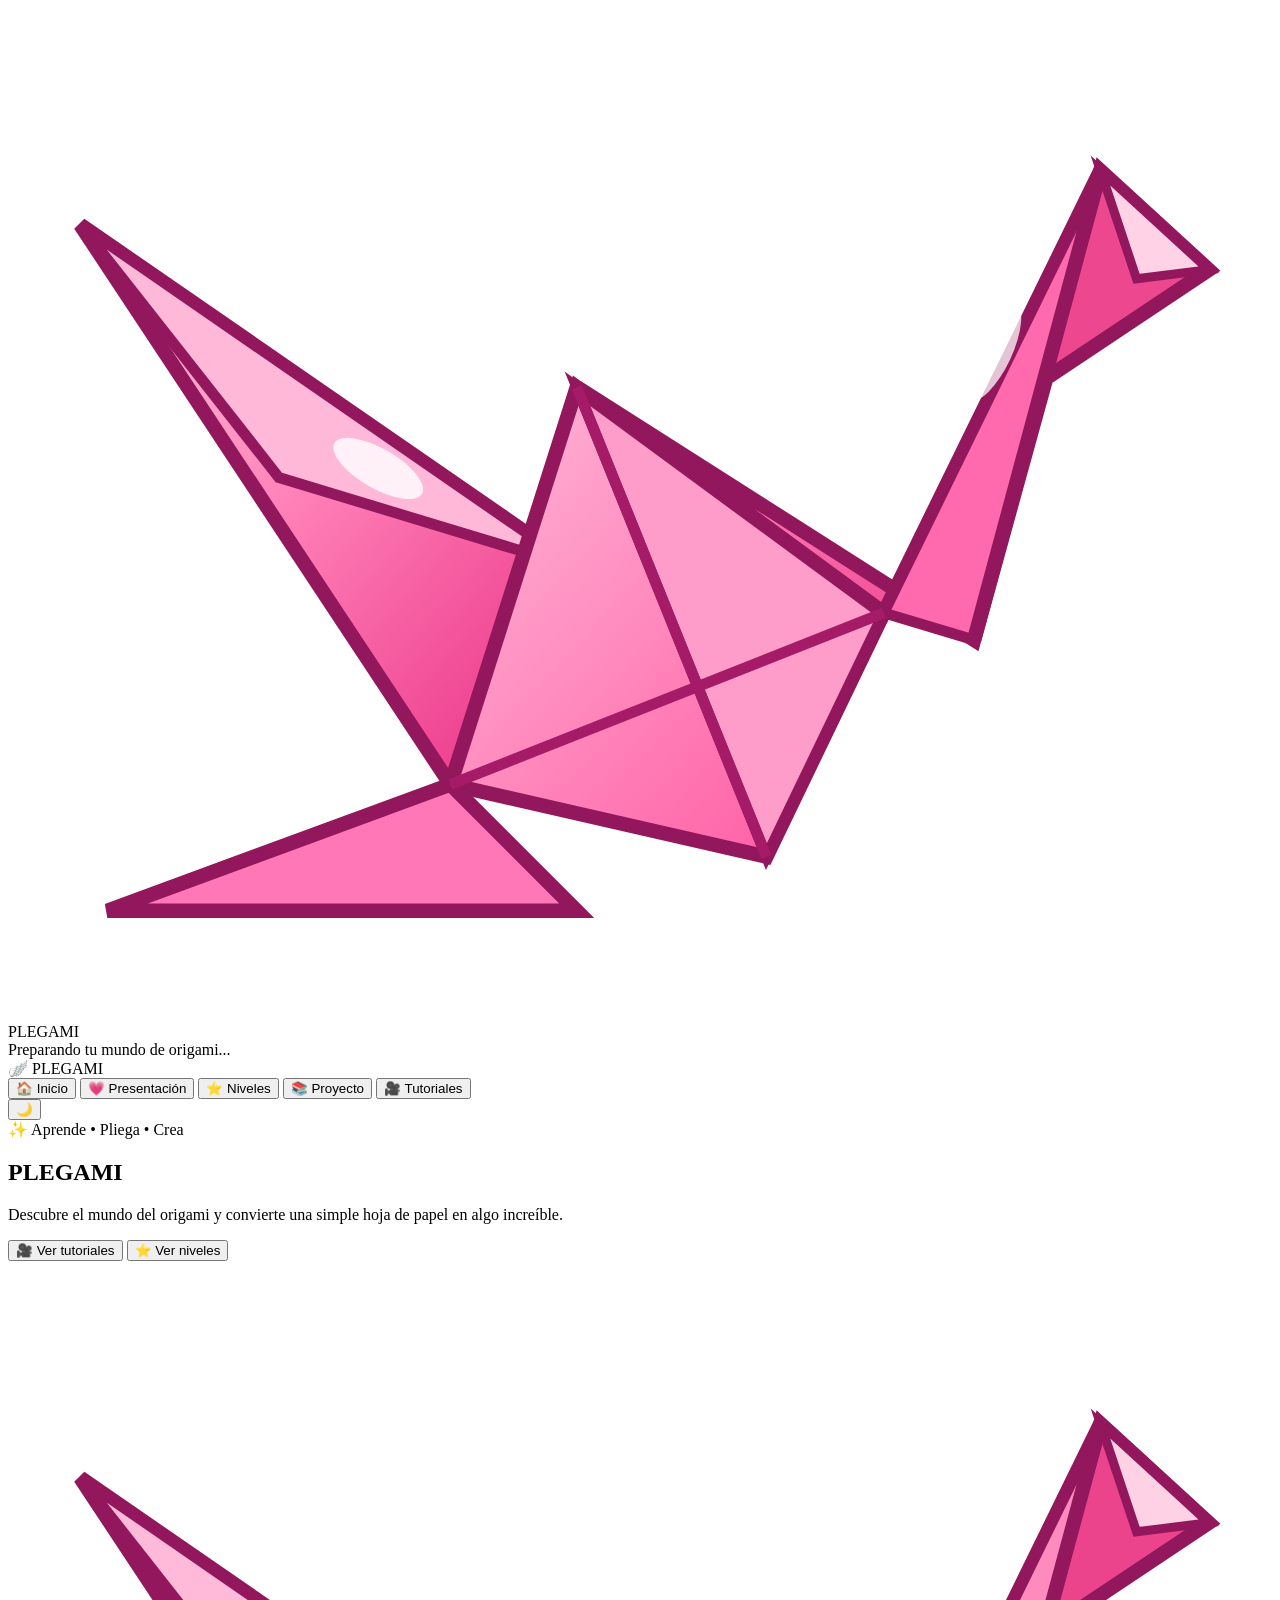
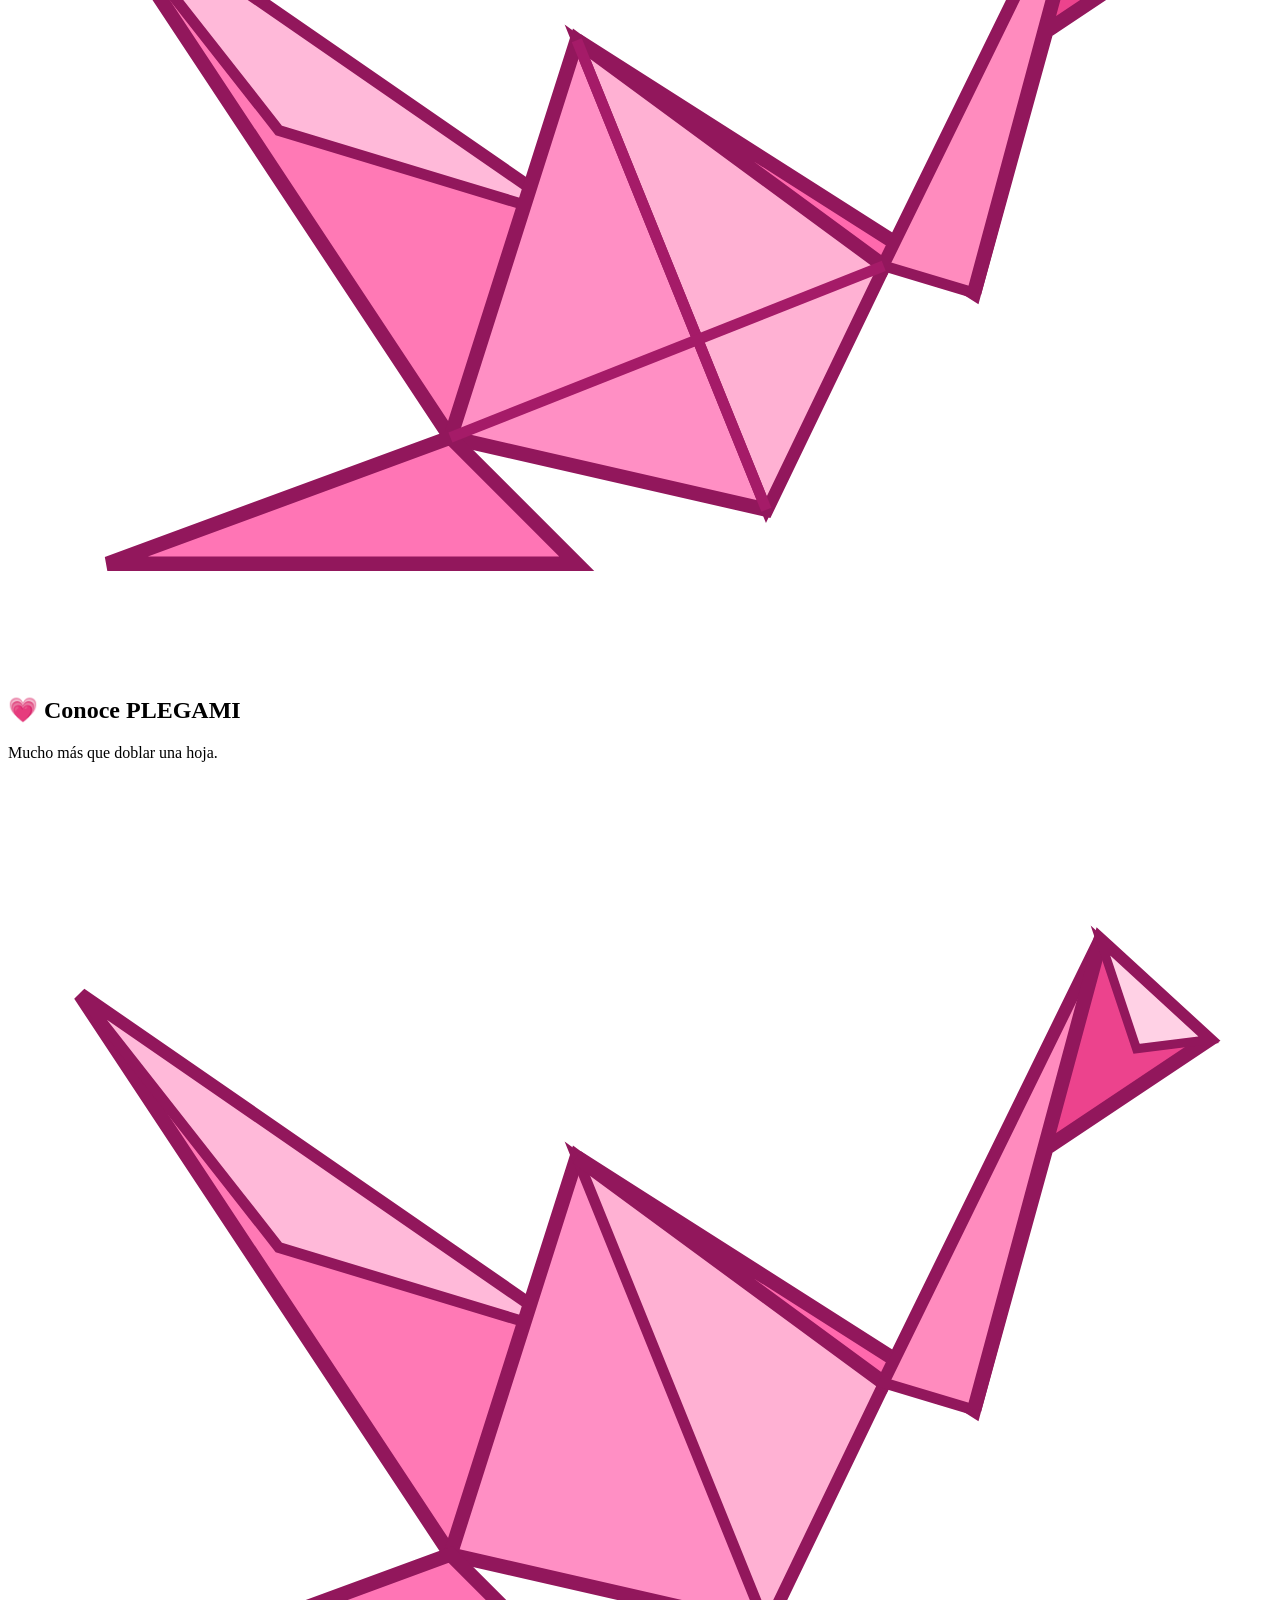
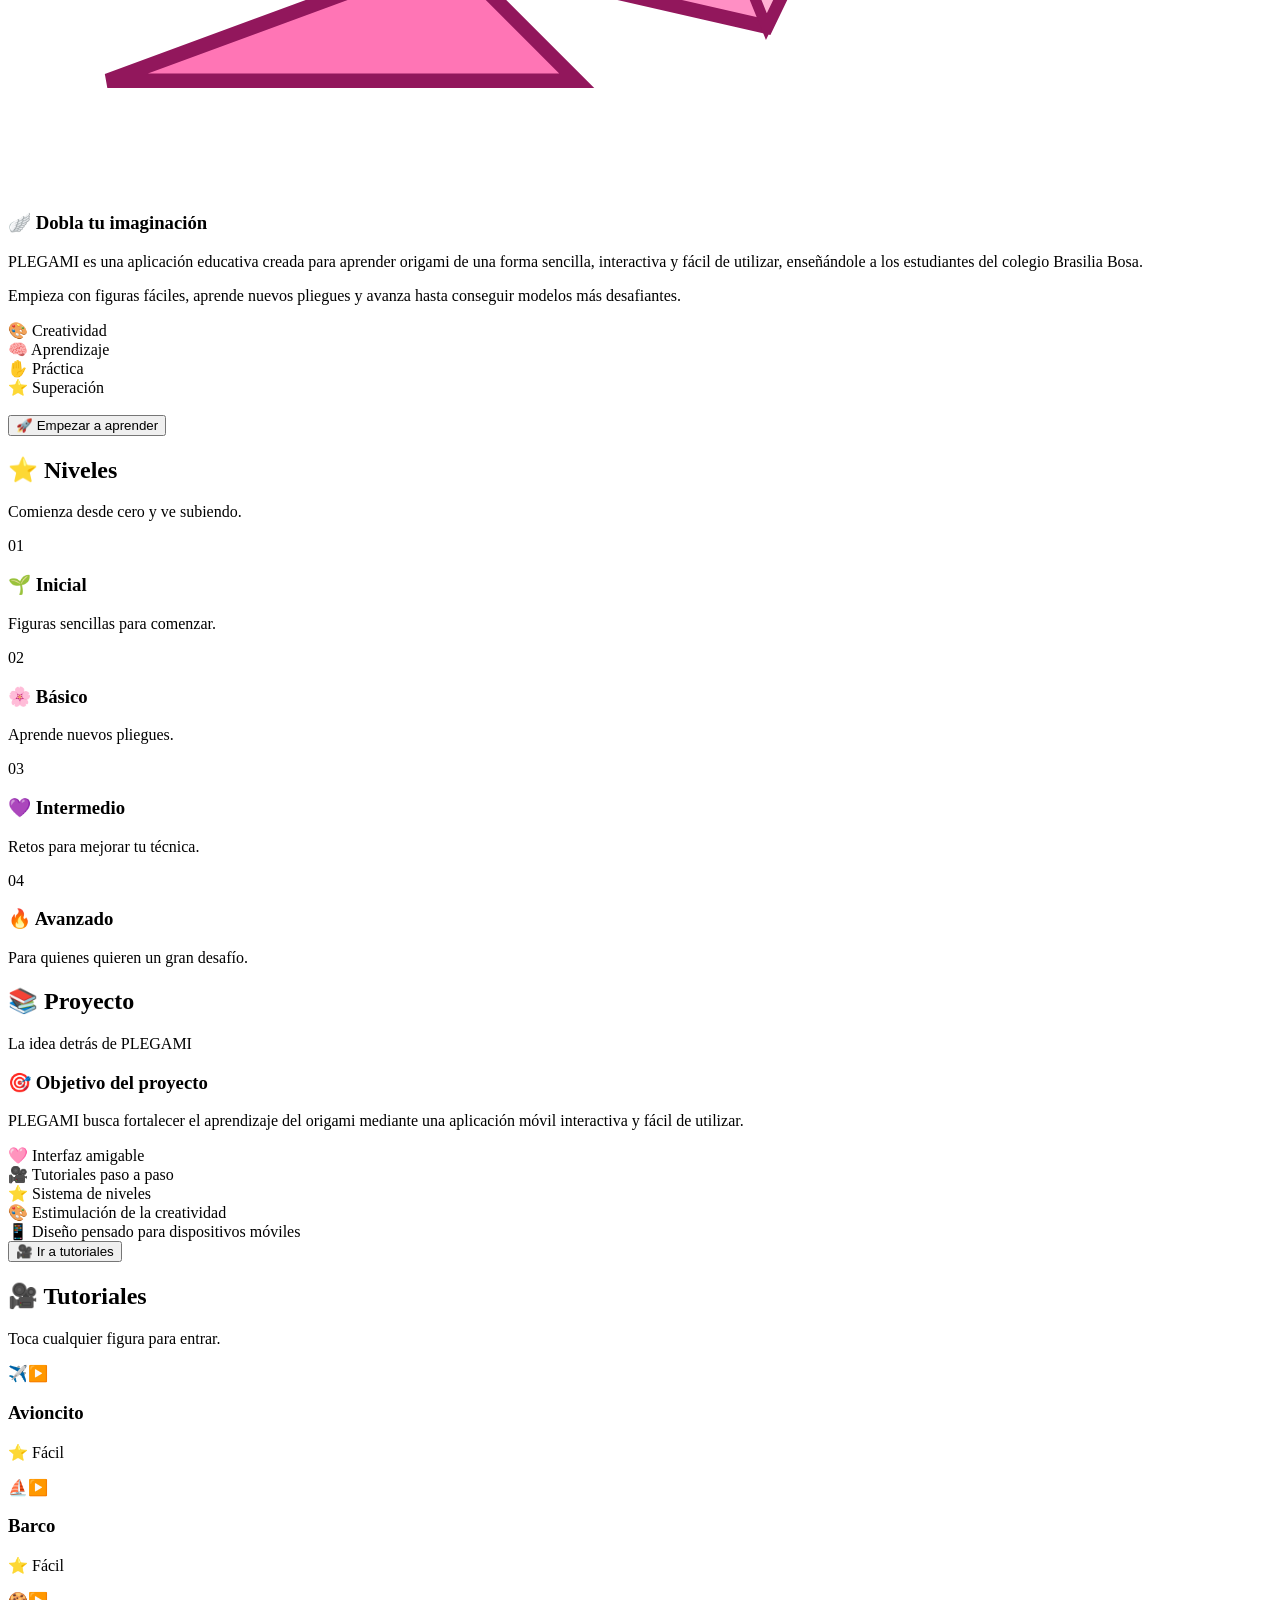
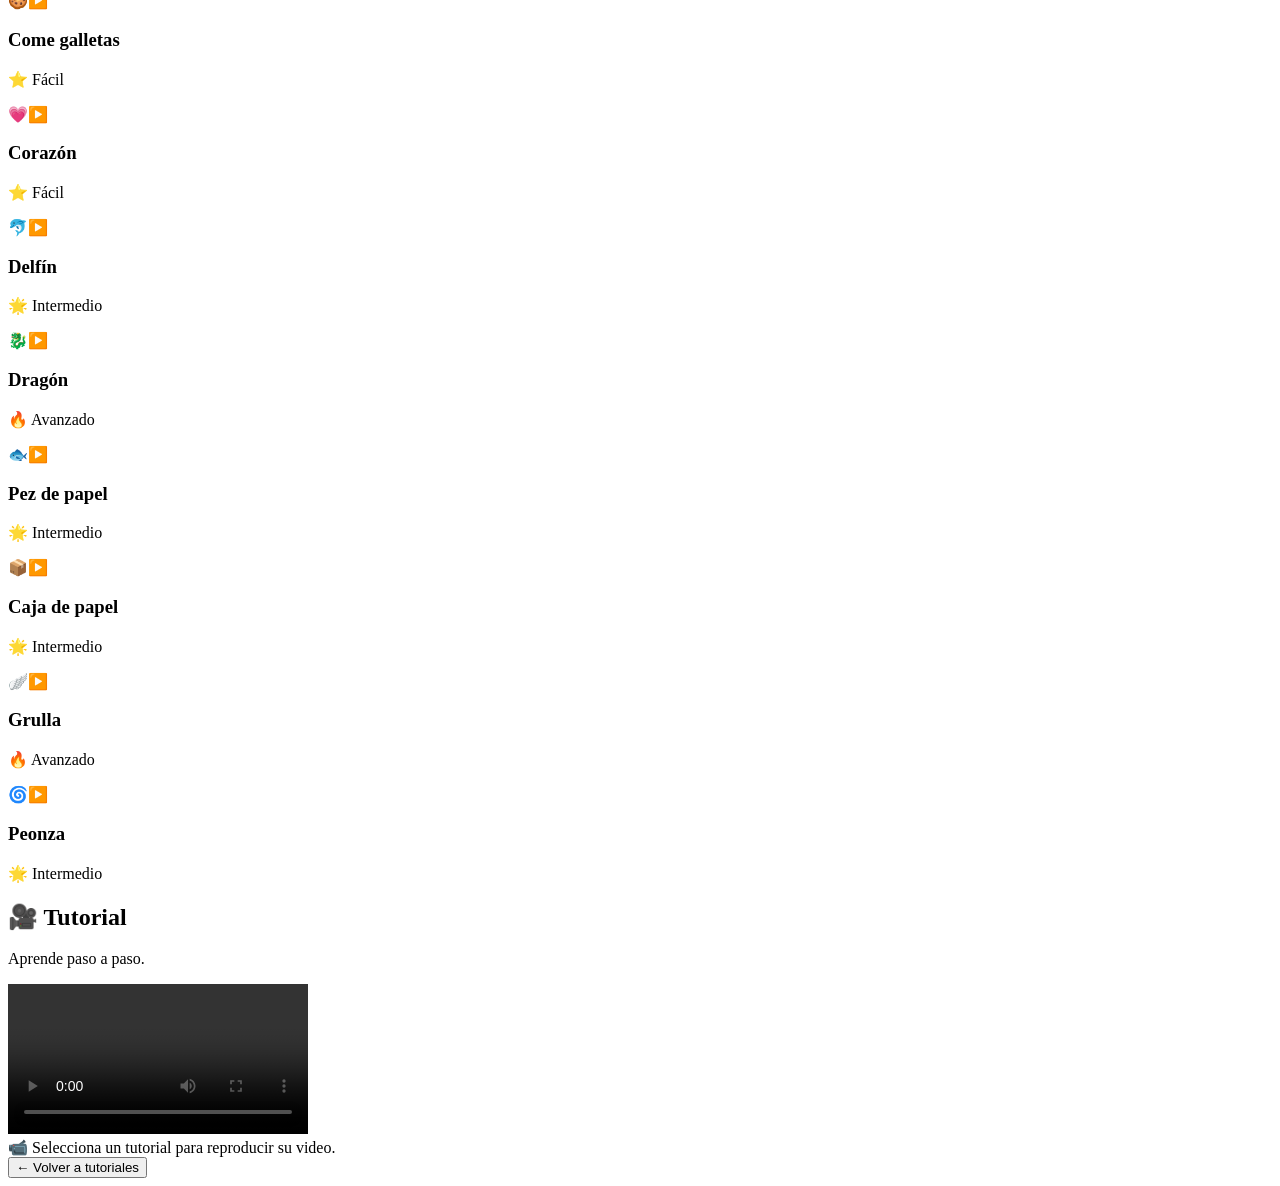
<file: index.html>
<!DOCTYPE html>
<html lang="es">
<head>
    <meta charset="UTF-8">
    <meta name="viewport" content="width=device-width, initial-scale=1.0">
    <title>PLEGAMI 🪽</title>
    <!-- Enlace a la hoja de estilos externa -->
    <link rel="style.css" href="style.css">
</head>

<body>

<!-- PANTALLA DE CARGA -->
<div id="loading">
    <svg class="crane" viewBox="0 0 700 560" xmlns="http://www.w3.org/2000/svg">
        <defs>
            <linearGradient id="pinkA" x1="0" y1="0" x2="1" y2="1">
                <stop offset="0%" stop-color="#ffd2e6"/>
                <stop offset="45%" stop-color="#ff82b8"/>
                <stop offset="100%" stop-color="#e92d84"/>
            </linearGradient>
            <linearGradient id="pinkB" x1="0" y1="0" x2="1" y2="1">
                <stop offset="0%" stop-color="#ffb9d9"/>
                <stop offset="100%" stop-color="#ff559f"/>
            </linearGradient>
        </defs>
        <polygon points="40,120 315,310 245,430" fill="url(#pinkA)" stroke="#92175c" stroke-width="8"/>
        <polygon points="40,120 315,310 150,260" fill="#ffb8d8" stroke="#92175c" stroke-width="6"/>
        <polygon points="245,430 315,210 485,335 420,470" fill="url(#pinkB)" stroke="#92175c" stroke-width="8"/>
        <polygon points="315,210 420,470 485,335" fill="#ff9dca" stroke="#92175c" stroke-width="6"/>
        <polygon points="315,210 485,335 605,90 535,350" fill="url(#pinkA)" stroke="#92175c" stroke-width="8"/>
        <polygon points="485,335 535,350 605,90" fill="#ff69ad" stroke="#92175c" stroke-width="6"/>
        <polygon points="535,350 605,90 665,145 575,205" fill="#ed478f" stroke="#92175c" stroke-width="8"/>
        <polygon points="605,90 665,145 625,150" fill="#ffd2e5" stroke="#92175c" stroke-width="5"/>
        <polygon points="245,430 55,500 315,500" fill="#ff77b6" stroke="#92175c" stroke-width="8"/>
        <line x1="315" y1="210" x2="420" y2="470" stroke="#a51b68" stroke-width="6"/>
        <line x1="245" y1="430" x2="485" y2="335" stroke="#a51b68" stroke-width="6"/>
        <ellipse cx="205" cy="255" rx="28" ry="11" fill="white" opacity=".8" transform="rotate(30 205 255)"/>
        <ellipse cx="545" cy="190" rx="30" ry="11" fill="white" opacity=".75" transform="rotate(-65 545 190)"/>
    </svg>
    <div class="loading-title">PLEGAMI</div>
    <div class="loading-text">Preparando tu mundo de origami...</div>
    <div class="spinner"></div>
</div>

<!-- BURBUJAS -->
<div class="bubble one"></div>
<div class="bubble two"></div>
<div class="bubble three"></div>

<!-- APLICACIÓN -->
<div id="app">

<header>
    <div class="header-content">
        <div class="logo">🪽 PLEGAMI</div>
        <div class="menu">
            <button onclick="showScreen('home', this)" class="selected">🏠 Inicio</button>
            <button onclick="showScreen('presentation', this)">💗 Presentación</button>
            <button onclick="showScreen('levels', this)">⭐ Niveles</button>
            <button onclick="showScreen('project', this)">📚 Proyecto</button>
            <button onclick="showScreen('tutorials', this)">🎥 Tutoriales</button>
        </div>
        <button class="theme" onclick="toggleTheme()" id="themeButton">🌙</button>
    </div>
</header>

<!-- INICIO -->
<section id="home" class="screen active">
    <div class="home">
        <div class="home-text">
            <span class="badge">✨ Aprende • Pliega • Crea</span>
            <h1>PLE<span>GAMI</span></h1>
            <p>Descubre el mundo del origami y convierte una simple hoja de papel en algo increíble.</p>
            <div class="buttons">
                <button class="btn btn-main" onclick="showScreen('tutorials')">🎥 Ver tutoriales</button>
                <button class="btn btn-light" onclick="showScreen('levels')">⭐ Ver niveles</button>
            </div>
        </div>
        <div style="text-align:center">
            <svg class="crane" viewBox="0 0 700 560" xmlns="http://www.w3.org/2000/svg">
                <polygon points="40,120 315,310 245,430" fill="#ff79b5" stroke="#92175c" stroke-width="8"/>
                <polygon points="40,120 315,310 150,260" fill="#ffb9d9" stroke="#92175c" stroke-width="6"/>
                <polygon points="245,430 315,210 485,335 420,470" fill="#ff8fc4" stroke="#92175c" stroke-width="8"/>
                <polygon points="315,210 420,470 485,335" fill="#ffb1d3" stroke="#92175c" stroke-width="6"/>
                <polygon points="315,210 485,335 605,90 535,350" fill="#ff69ad" stroke="#92175c" stroke-width="8"/>
                <polygon points="485,335 535,350 605,90" fill="#ff8bbe" stroke="#92175c" stroke-width="6"/>
                <polygon points="535,350 605,90 665,145 575,205" fill="#ec438d" stroke="#92175c" stroke-width="8"/>
                <polygon points="605,90 665,145 625,150" fill="#ffd1e5" stroke="#92175c" stroke-width="5"/>
                <polygon points="245,430 55,500 315,500" fill="#ff75b5" stroke="#92175c" stroke-width="8"/>
                <line x1="315" y1="210" x2="420" y2="470" stroke="#a51b68" stroke-width="6"/>
                <line x1="245" y1="430" x2="485" y2="335" stroke="#a51b68" stroke-width="6"/>
            </svg>
        </div>
    </div>
</section>

<!-- PRESENTACIÓN -->
<section id="presentation" class="screen">
    <div class="title">
        <h2>💗 Conoce PLEGAMI</h2>
        <p>Mucho más que doblar una hoja.</p>
    </div>
    <div class="presentation">
        <div class="presentation-crane">
            <svg class="crane" viewBox="0 0 700 560" xmlns="http://www.w3.org/2000/svg">
                <polygon points="40,120 315,310 245,430" fill="#ff79b5" stroke="#92175c" stroke-width="8"/>
                <polygon points="40,120 315,310 150,260" fill="#ffb9d9" stroke="#92175c" stroke-width="6"/>
                <polygon points="245,430 315,210 485,335 420,470" fill="#ff8fc4" stroke="#92175c" stroke-width="8"/>
                <polygon points="315,210 420,470 485,335" fill="#ffb1d3" stroke="#92175c" stroke-width="6"/>
                <polygon points="315,210 485,335 605,90 535,350" fill="#ff69ad" stroke="#92175c" stroke-width="8"/>
                <polygon points="485,335 535,350 605,90" fill="#ff8bbe" stroke="#92175c" stroke-width="6"/>
                <polygon points="535,350 605,90 665,145 575,205" fill="#ec438d" stroke="#92175c" stroke-width="8"/>
                <polygon points="605,90 665,145 625,150" fill="#ffd1e5" stroke="#92175c" stroke-width="5"/>
                <polygon points="245,430 55,500 315,500" fill="#ff75b5" stroke="#92175c" stroke-width="8"/>
            </svg>
        </div>
        <div class="presentation-info">
            <h3>🪽 Dobla tu imaginación</h3>
            <p>PLEGAMI es una aplicación educativa creada para aprender origami de una forma sencilla, interactiva y fácil de utilizar, enseñándole a los estudiantes del colegio Brasilia Bosa.</p>
            <p>Empieza con figuras fáciles, aprende nuevos pliegues y avanza hasta conseguir modelos más desafiantes.</p>
            <div class="little-boxes">
                <div class="little-box">🎨 Creatividad</div>
                <div class="little-box">🧠 Aprendizaje</div>
                <div class="little-box">✋ Práctica</div>
                <div class="little-box">⭐ Superación</div>
            </div>
            <br>
            <button class="btn btn-main" onclick="showScreen('tutorials')">🚀 Empezar a aprender</button>
        </div>
    </div>
</section>

<!-- NIVELES -->
<section id="levels" class="screen">
    <div class="title">
        <h2>⭐ Niveles</h2>
        <p>Comienza desde cero y ve subiendo.</p>
    </div>
    <div class="levels">
        <div class="level" onclick="openTutorial('Avioncito')">
            <div class="level-number">01</div>
            <h3>🌱 Inicial</h3>
            <p>Figuras sencillas para comenzar.</p>
        </div>
        <div class="level" onclick="openTutorial('Corazón')">
            <div class="level-number">02</div>
            <h3>🌸 Básico</h3>
            <p>Aprende nuevos pliegues.</p>
        </div>
        <div class="level" onclick="openTutorial('Delfín')">
            <div class="level-number">03</div>
            <h3>💜 Intermedio</h3>
            <p>Retos para mejorar tu técnica.</p>
        </div>
        <div class="level" onclick="openTutorial('Dragón')">
            <div class="level-number">04</div>
            <h3>🔥 Avanzado</h3>
            <p>Para quienes quieren un gran desafío.</p>
        </div>
    </div>
</section>

<!-- PROYECTO -->
<section id="project" class="screen">
    <div class="title">
        <h2>📚 Proyecto</h2>
        <p>La idea detrás de PLEGAMI</p>
    </div>
    <div class="project">
        <h3>🎯 Objetivo del proyecto</h3>
        <p>PLEGAMI busca fortalecer el aprendizaje del origami mediante una aplicación móvil interactiva y fácil de utilizar.</p>
        <div class="project-list">
            <div>🩷 Interfaz amigable</div>
            <div>🎥 Tutoriales paso a paso</div>
            <div>⭐ Sistema de niveles</div>
            <div>🎨 Estimulación de la creatividad</div>
            <div>📱 Diseño pensado para dispositivos móviles</div>
        </div>
        <button class="btn btn-main" onclick="showScreen('tutorials')">🎥 Ir a tutoriales</button>
    </div>
</section>

<!-- TUTORIALES -->
<section id="tutorials" class="screen">
    <div class="title">
        <h2>🎥 Tutoriales</h2>
        <p>Toca cualquier figura para entrar.</p>
    </div>
    <div class="tutorial-grid">
        <div class="tutorial" onclick="openTutorial('Avioncito')">
            <div class="thumbnail">✈️<span class="play">▶️</span></div>
            <div class="tutorial-info">
                <h3>Avioncito</h3>
                <p>⭐ Fácil</p>
            </div>
        </div>
        <div class="tutorial" onclick="openTutorial('Barco')">
            <div class="thumbnail">⛵<span class="play">▶️</span></div>
            <div class="tutorial-info">
                <h3>Barco</h3>
                <p>⭐ Fácil</p>
            </div>
        </div>
        <div class="tutorial" onclick="openTutorial('Come galletas')">
            <div class="thumbnail">🍪<span class="play">▶️</span></div>
            <div class="tutorial-info">
                <h3>Come galletas</h3>
                <p>⭐ Fácil</p>
            </div>
        </div>
        <div class="tutorial" onclick="openTutorial('Corazón')">
            <div class="thumbnail">💗<span class="play">▶️</span></div>
            <div class="tutorial-info">
                <h3>Corazón</h3>
                <p>⭐ Fácil</p>
            </div>
        </div>
        <div class="tutorial" onclick="openTutorial('Delfín')">
            <div class="thumbnail">🐬<span class="play">▶️</span></div>
            <div class="tutorial-info">
                <h3>Delfín</h3>
                <p>🌟 Intermedio</p>
            </div>
        </div>
        <div class="tutorial" onclick="openTutorial('Dragón')">
            <div class="thumbnail">🐉<span class="play">▶️</span></div>
            <div class="tutorial-info">
                <h3>Dragón</h3>
                <p>🔥 Avanzado</p>
            </div>
        </div>
        <div class="tutorial" onclick="openTutorial('Pez de papel')">
            <div class="thumbnail">🐟<span class="play">▶️</span></div>
            <div class="tutorial-info">
                <h3>Pez de papel</h3>
                <p>🌟 Intermedio</p>
            </div>
        </div>
        <div class="tutorial" onclick="openTutorial('Caja de papel')">
            <div class="thumbnail">📦<span class="play">▶️</span></div>
            <div class="tutorial-info">
                <h3>Caja de papel</h3>
                <p>🌟 Intermedio</p>
            </div>
        </div>
        <div class="tutorial" onclick="openTutorial('Grulla')">
            <div class="thumbnail">🪽<span class="play">▶️</span></div>
            <div class="tutorial-info">
                <h3>Grulla</h3>
                <p>🔥 Avanzado</p>
            </div>
        </div>
        <div class="tutorial" onclick="openTutorial('Peonza')">
            <div class="thumbnail">🌀<span class="play">▶️</span></div>
            <div class="tutorial-info">
                <h3>Peonza</h3>
                <p>🌟 Intermedio</p>
            </div>
        </div>
    </div>
</section>

<!-- TUTORIAL INDIVIDUAL -->
<section id="video" class="screen">
    <div class="video-page">
        <div class="title">
            <h2 id="videoTitle">🎥 Tutorial</h2>
            <p>Aprende paso a paso.</p>
        </div>
        <div class="video-container">
            <video id="tutorialVideo" controls playsinline preload="metadata">
                Tu navegador no puede reproducir este video.
            </video>
            <div id="videoMessage" class="video-message">
                📹 Selecciona un tutorial para reproducir su video.
            </div>
            <button class="btn btn-main" onclick="showScreen('tutorials')">
                ← Volver a tutoriales
            </button>
        </div>
    </div>
</section>

</div>

<!-- Enlace al archivo JavaScript externo -->
<script src="script.js"></script>

</body>
</html>
</file>
<file: style.css>
@import url('https://fonts.googleapis.com/css2?family=Baloo+2:wght@400;500;600;700;800&display=swap');

*{
    box-sizing:border-box;
    margin:0;
    padding:0;
}

:root{
    --pink:#ff5b9f;
    --pink2:#ff9ac8;
    --purple:#8d62f4;
    --blue:#62d9ff;
    --yellow:#ffd866;
    --text:#51385b;
    --white:#ffffff;
}

body{
    font-family:'Baloo 2',cursive;
    min-height:100vh;
    color:var(--text);
    overflow-x:hidden;

    background:
        radial-gradient(circle at 8% 15%,#ffd3e8 0 90px,transparent 91px),
        radial-gradient(circle at 92% 12%,#d8c8ff 0 110px,transparent 111px),
        radial-gradient(circle at 85% 85%,#c9f4ff 0 100px,transparent 101px),
        linear-gradient(135deg,#fff6fb,#f6f0ff,#edfbff);
}

/* ================= CARGANDO ================= */

#loading{
    position:fixed;
    inset:0;
    z-index:9999;

    display:flex;
    flex-direction:column;
    align-items:center;
    justify-content:center;

    background:
        radial-gradient(circle at 20% 20%,#ffd6eb,#ffffff 35%),
        linear-gradient(135deg,#f5eaff,#eafaff);

    transition:.7s;
}

#loading.hide{
    opacity:0;
    visibility:hidden;
}

.loading-title{
    font-size:55px;
    color:var(--pink);
    font-weight:800;
    text-shadow:3px 4px white,6px 7px #bd3b78;
}

.loading-text{
    font-size:20px;
    color:#765176;
}

.spinner{
    width:42px;
    height:42px;
    margin-top:15px;
    border-radius:50%;
    border:5px solid #ffd1e5;
    border-top-color:var(--pink);
    animation:spin 1s linear infinite;
}

@keyframes spin{
    to{transform:rotate(360deg)}
}

/* ================= GRULLA ================= */

.crane{
    width:390px;
    max-width:90%;
    animation:float 4s ease-in-out infinite;
    filter:drop-shadow(0 22px 20px rgba(145,39,101,.25));
}

@keyframes float{
    0%,100%{
        transform:translateY(0);
    }

    50%{
        transform:translateY(-18px);
    }
}

/* ================= APP ================= */

#app{
    display:none;
}

#app.show{
    display:block;
}

/* ================= HEADER ================= */

header{
    position:fixed;
    top:0;
    left:0;
    right:0;
    z-index:1000;

    padding:13px 25px;

    background:rgba(255,255,255,.72);
    backdrop-filter:blur(18px);

    box-shadow:0 5px 25px rgba(120,60,120,.12);
}

.header-content{
    max-width:1200px;
    margin:auto;

    display:flex;
    align-items:center;
    justify-content:space-between;
    gap:15px;
}

.logo{
    font-size:30px;
    font-weight:800;
    color:var(--pink);
    white-space:nowrap;
}

.menu{
    display:flex;
    gap:7px;
    justify-content:center;
    flex-wrap:wrap;
}

.menu button{
    border:none;
    background:transparent;

    padding:9px 13px;
    border-radius:20px;

    color:var(--text);
    font-family:inherit;
    font-weight:700;
    font-size:15px;

    cursor:pointer;
    transition:.25s;
}

.menu button:hover,
.menu button.selected{
    background:var(--pink);
    color:white;
    transform:translateY(-2px);
}

.theme{
    border:none;
    background:white;
    border-radius:20px;
    padding:10px 14px;
    cursor:pointer;
    font-size:17px;
}

/* ================= PANTALLAS ================= */

.screen{
    display:none;
    min-height:100vh;
    padding:120px 6% 50px;

    animation:appear .35s ease;
}

.screen.active{
    display:block;
}

@keyframes appear{
    from{
        opacity:0;
        transform:translateY(15px);
    }

    to{
        opacity:1;
        transform:translateY(0);
    }
}

/* ================= INICIO ================= */

#home{
    min-height:100vh;

    display:none;
    align-items:center;
    justify-content:center;
}

#home.active{
    display:flex;
}

.home{
    max-width:1200px;
    width:100%;

    display:grid;
    grid-template-columns:1fr 1fr;
    align-items:center;
    gap:30px;
}

.home-text{
    animation:appear .7s ease;
}

.badge{
    display:inline-block;

    padding:9px 18px;
    border-radius:30px;

    background:white;
    color:var(--pink);

    box-shadow:0 10px 25px rgba(120,60,120,.12);

    font-weight:700;
    margin-bottom:20px;
}

.home h1{
    font-size:clamp(70px,9vw,115px);
    line-height:.82;
    color:var(--pink);

    text-shadow:
        4px 5px white,
        8px 9px #c13b78;
}

.home h1 span{
    color:var(--purple);
}

.home p{
    max-width:560px;
    margin:25px 0;

    font-size:21px;
    line-height:1.4;
}

.buttons{
    display:flex;
    gap:13px;
    flex-wrap:wrap;
}

.btn{
    border:none;
    border-radius:30px;

    padding:14px 25px;

    font-family:inherit;
    font-size:17px;
    font-weight:700;

    cursor:pointer;
    transition:.25s;
}

.btn-main{
    color:white;
    background:linear-gradient(135deg,var(--pink),var(--purple));
    box-shadow:0 12px 25px rgba(145,70,160,.25);
}

.btn-light{
    background:white;
    color:var(--pink);
    box-shadow:0 12px 25px rgba(145,70,160,.13);
}

.btn:hover{
    transform:translateY(-4px) scale(1.02);
}

/* ================= TITULOS ================= */

.title{
    text-align:center;
    margin-bottom:40px;
}

.title h2{
    font-size:52px;
    line-height:1;
    color:var(--pink);
}

.title p{
    margin-top:8px;
    font-size:19px;
    opacity:.75;
}

/* ================= PRESENTACION ================= */

.presentation{
    max-width:1100px;
    margin:auto;

    display:grid;
    grid-template-columns:1fr 1fr;
    align-items:center;
    gap:35px;
}

.presentation-crane{
    min-height:480px;

    display:flex;
    align-items:center;
    justify-content:center;

    border-radius:50px;

    background:
        radial-gradient(circle,#ffbadb 0 8%,transparent 9%),
        linear-gradient(145deg,#ffdced,#eee3ff,#dff8ff);

    box-shadow:
        0 25px 60px rgba(140,70,140,.18);

    overflow:hidden;
}

.presentation-info{
    padding:38px;

    border-radius:40px;

    background:rgba(255,255,255,.65);
    backdrop-filter:blur(15px);

    box-shadow:0 20px 50px rgba(130,65,130,.14);
}

.presentation-info h3{
    font-size:42px;
    color:var(--purple);
    margin-bottom:15px;
}

.presentation-info p{
    font-size:19px;
    line-height:1.55;
    margin-bottom:15px;
}

.little-boxes{
    display:grid;
    grid-template-columns:1fr 1fr;
    gap:12px;
    margin-top:20px;
}

.little-box{
    padding:15px;
    border-radius:20px;
    background:#fff;
    font-weight:700;
}

/* ================= NIVELES ================= */

.levels{
    max-width:1100px;
    margin:auto;

    display:grid;
    grid-template-columns:repeat(4,1fr);
    gap:20px;
}

.level{
    min-height:250px;
    padding:25px;

    color:white;

    border-radius:35px;

    box-shadow:0 20px 40px rgba(90,50,100,.15);

    transition:.3s;

    cursor:pointer;
}

.level:hover{
    transform:translateY(-10px) rotate(-1deg);
}

.level:nth-child(1){
    background:linear-gradient(145deg,#63dcff,#608eff);
}

.level:nth-child(2){
    background:linear-gradient(145deg,#ff9ac9,#ff5c9f);
}

.level:nth-child(3){
    background:linear-gradient(145deg,#aa8cff,#7455d8);
}

.level:nth-child(4){
    background:linear-gradient(145deg,#ffdc69,#ff9749);
}

.level-number{
    font-size:60px;
    font-weight:800;
}

.level h3{
    font-size:29px;
}

/* ================= PROYECTO ================= */

.project{
    max-width:950px;
    margin:auto;

    padding:45px;

    border-radius:40px;

    background:rgba(255,255,255,.7);
    backdrop-filter:blur(15px);

    box-shadow:0 20px 50px rgba(120,60,130,.15);
}

.project h3{
    font-size:40px;
    color:var(--pink);
    margin-bottom:15px;
}

.project p{
    font-size:19px;
    line-height:1.6;
    margin-bottom:18px;
}

.project-list{
    display:grid;
    gap:12px;
    margin:25px 0;
}

.project-list div{
    padding:14px 18px;
    border-radius:18px;
    background:white;
    font-weight:600;
}

/* ================= TUTORIALES ================= */

.tutorial-grid{
    max-width:1100px;
    margin:auto;

    display:grid;
    grid-template-columns:repeat(3,1fr);
    gap:23px;
}

.tutorial{
    overflow:hidden;

    border-radius:30px;

    background:rgba(255,255,255,.75);
    backdrop-filter:blur(12px);

    box-shadow:0 18px 40px rgba(120,60,120,.13);

    cursor:pointer;
    transition:.3s;
}

.tutorial:hover{
    transform:translateY(-8px);
}

.thumbnail{
    height:190px;

    display:flex;
    align-items:center;
    justify-content:center;

    position:relative;

    font-size:80px;

    background:
        radial-gradient(circle at 20% 20%,white 0 8px,transparent 9px),
        radial-gradient(circle at 80% 30%,white 0 6px,transparent 7px),
        linear-gradient(135deg,#ffc7df,#d5c7ff,#a8edff);
}

/* BOTÓN PLAY ROSA PASTEL Y REDONDO */
.play{
    position:absolute;

    width:50px;
    height:50px;

    display:grid;
    place-items:center;

    border-radius:50%;

    background:#ff82b8;
    color:white;

    font-size:20px;

    box-shadow:0 8px 20px rgba(255, 130, 184, 0.4);
    transition:transform 0.2s ease, background 0.2s ease;
}

.tutorial:hover .play{
    transform:scale(1.15);
    background:#ff559f;
}

.tutorial-info{
    padding:20px;
}

.tutorial-info h3{
    font-size:28px;
    color:#704b89;
}

.tutorial-info p{
    opacity:.7;
}

/* ================= VIDEO ================= */

.video-page{
    max-width:900px;
    margin:auto;
    text-align:center;
}

.video-container{
    padding:25px;

    border-radius:35px;

    background:rgba(255,255,255,.75);
    box-shadow:0 20px 50px rgba(120,60,120,.15);
}

.video-container video{
    width:100%;
    max-height:500px;
    border-radius:22px;
    background:#17131b;
}

.video-message{
    padding:20px;
    font-size:18px;
}

/* ================= BURBUJAS ================= */

.bubble{
    position:fixed;
    z-index:-1;

    border-radius:50%;

    pointer-events:none;

    animation:bubbleFloat 8s ease-in-out infinite;
}

.bubble.one{
    width:50px;
    height:50px;
    left:4%;
    top:40%;
    background:#ff8fbd66;
}

.bubble.two{
    width:75px;
    height:75px;
    right:5%;
    top:55%;
    background:#72dcff55;
    animation-delay:2s;
}

.bubble.three{
    width:35px;
    height:35px;
    left:35%;
    bottom:8%;
    background:#ffd45c88;
    animation-delay:1s;
}

@keyframes bubbleFloat{
    0%,100%{
        transform:translateY(0);
    }

    50%{
        transform:translateY(-30px);
    }
}

/* ================= OSCURO ================= */

body.dark{
    color:white;

    background:
        radial-gradient(circle at 10% 15%,#44203f 0 90px,transparent 91px),
        radial-gradient(circle at 90% 12%,#292254 0 110px,transparent 111px),
        linear-gradient(135deg,#17121d,#21182b,#101b29);
}

body.dark header{
    background:rgba(20,15,28,.8);
}

body.dark .menu button{
    color:white;
}

body.dark .menu button:hover,
body.dark .menu button.selected{
    color:white;
}

body.dark .theme,
body.dark .badge,
body.dark .btn-light,
body.dark .presentation-info,
body.dark .project,
body.dark .tutorial{
    background:#2b2035;
    color:white;
}

body.dark .little-box,
body.dark .project-list div{
    background:#392840;
}

body.dark .tutorial-info h3{
    color:#ff9ccc;
}

/* ================= RESPONSIVE (ADAPTABLE A CELULARES Y TABLETS) ================= */

@media(max-width:900px){
    header{
        position: relative;
        padding: 10px 15px;
    }

    .header-content{
        flex-direction: column;
        gap: 10px;
    }

    .screen{
        padding: 90px 4% 30px;
    }

    .home,
    .presentation{
        grid-template-columns: 1fr;
        gap: 20px;
        text-align: center;
    }

    .home h1{
        font-size: clamp(50px, 12vw, 75px);
        line-height: 1.1;
    }

    .home p, .presentation-info p, .project p{
        font-size: 17px;
        margin-left: auto;
        margin-right: auto;
    }

    .buttons{
        justify-content: center;
    }

    .levels{
        grid-template-columns: 1fr; /* Una columna en celulares para niveles */
        gap: 15px;
    }

    .tutorial-grid{
        grid-template-columns: 1fr; /* Una columna en celulares para tutoriales limpios */
        gap: 18px;
    }

    .presentation-crane{
        min-height: 280px;
    }

    .title h2{
        font-size: 38px;
    }
}

@media(max-width:600px){
    .menu{
        gap: 4px;
        justify-content: center;
    }

    .menu button{
        font-size: 12px;
        padding: 6px 9px;
    }

    .project{
        padding: 20px;
    }

    .little-boxes{
        grid-template-columns: 1fr;
    }
}
</file>
